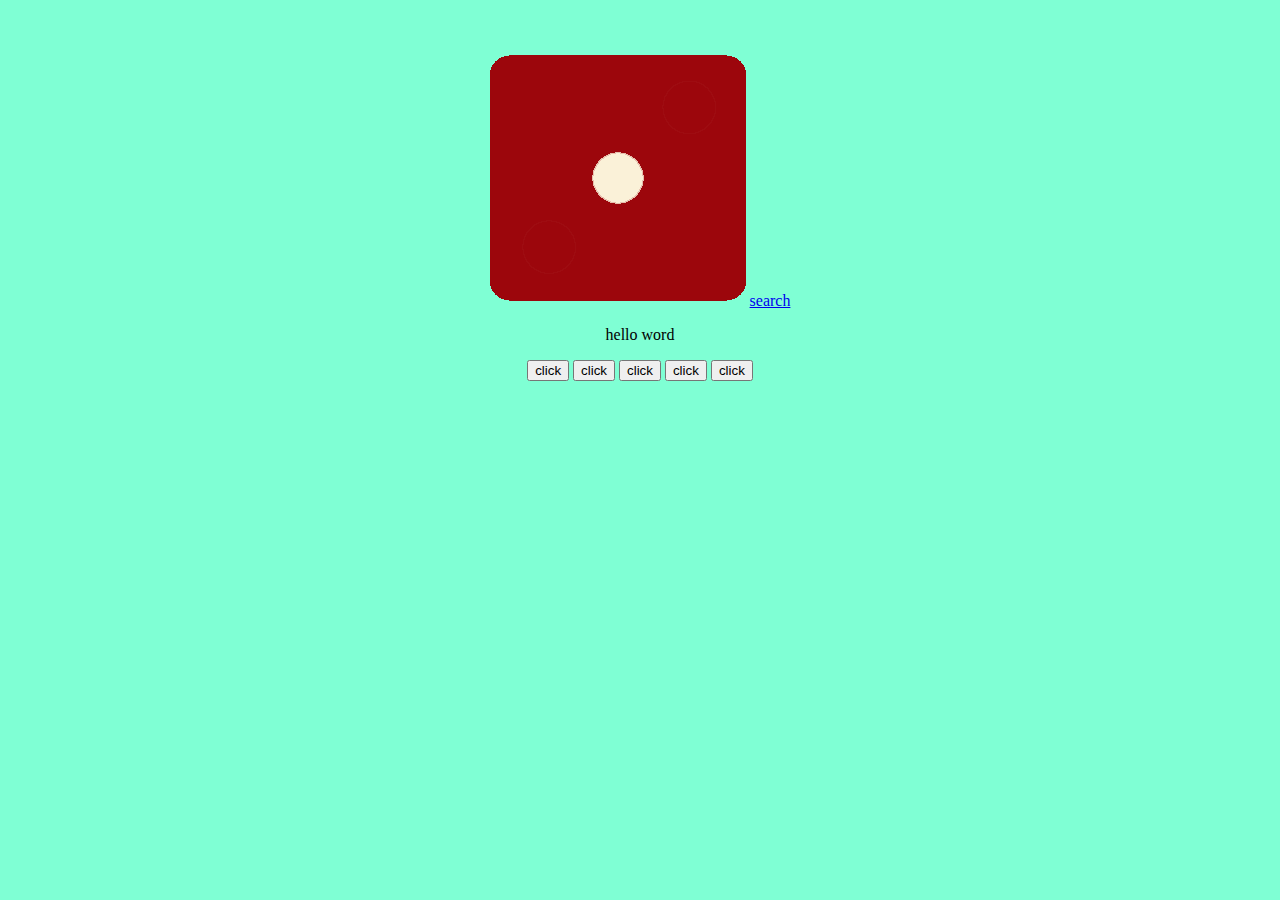
<file: Jquery/index.html>
<!DOCTYPE html>
<html lang="en">
<head>
    <meta charset="UTF-8">
    <meta name="viewport" content="width=device-width, initial-scale=1.0">
    <title>Jquery</title>

    <link rel="stylesheet" href="style.css">
    <script src="https://code.jquery.com/jquery-3.7.0.js" integrity="sha256-JlqSTELeR4TLqP0OG9dxM7yDPqX1ox/HfgiSLBj8+kM=" crossorigin="anonymous"></script>

</head>
<body>
    <div class="container">
        <img src="../Dom/images/dice1.png">
        <a href="https://www.google.com/">search</a>
        <p>hello word</p>
        <button >click</button>
        <button >click</button>
        <button >click</button>
        <button >click</button>
        <button >click</button>

</div>


    <script src="index.js"></script>

</body>
</html>
</file>
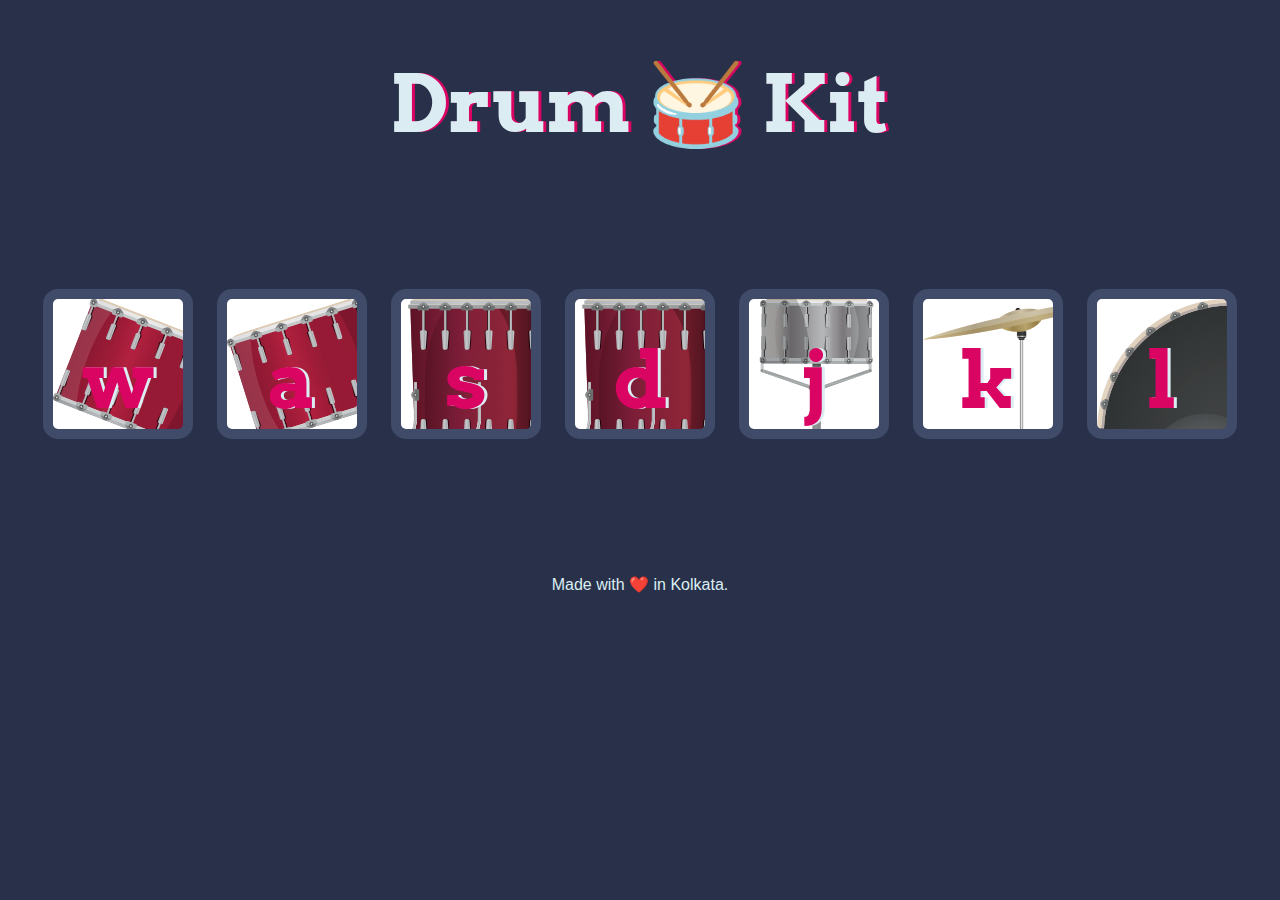
<file: Dom/drum.html>
<!DOCTYPE html>
<html lang="en" dir="ltr">

<head>
  <meta charset="utf-8">
  <title>Drum Kit</title>
  <link rel="stylesheet" href="css/drum.css">
  <link href="https://fonts.googleapis.com/css?family=Arvo" rel="stylesheet">
</head>

<body>

  <h1 id="title">Drum 🥁 Kit</h1>
  <div class="set">
    <button class="w drum">w</button>
    <button class="a drum">a</button>
    <button class="s drum">s</button>
    <button class="d drum">d</button>
    <button class="j drum">j</button>
    <button class="k drum">k</button>
    <button class="l drum">l</button>
  </div>


  <footer>
    Made with ❤️ in Kolkata.
  </footer>

  <script src="js/drum-index.js" charset="UTF-8"></script>

</body>

</html>
</file>
<file: Jquery/style.css>
body{
    background-color: aquamarine;
}

.container{
    text-align: center;
    margin-top: 50px;
}

.button{
    color: blue;
}
</file>
<file: Dom/css/drum.css>
body {
    text-align: center;
    background-color: #283149;
  }
  
  h1 {
    font-size: 5rem;
    color: #DBEDF3;
    font-family: "Arvo", cursive;
    text-shadow: 3px 0 #DA0463;
  
  }
  
  footer {
    color: #DBEDF3;
    font-family: sans-serif;
  }
  
  .w {
    background-image: url("../images/tom1.png");
  
  }
  
  .a {
    background-image: url("../images/tom2.png");

  
  }
  
  .s {
  
    background-image: url("../images/tom3.png");
  }
  
  .d {
    background-image: url("../images/tom3.png");
  
  }
  
  .j {
    background-image: url("../images/snare.png");
  
  }
  
  .k {
    background-image: url("../images/crash.png");
  }
  
  .l {
    background-image: url("../images/kick.png");

  
  }
  
  .set {
    margin: 10% auto;
  }
  
  .game-over {
    background-color: red;
    opacity: 0.8;
  }
  
  .pressed {
    box-shadow: 0 3px 4px 0 #DBEDF3;
    opacity: 0.5;
  }
  
  .red {
    color: red;
  }
  
  .drum {
    outline: none;
    border: 10px solid #404B69;
    font-size: 5rem;
    font-family: 'Arvo', cursive;
    line-height: 2;
    font-weight: 900;
    color: #DA0463;
    text-shadow: 3px 0 #DBEDF3;
    border-radius: 15px;
    display: inline-block;
    width: 150px;
    height: 150px;
    text-align: center;
    margin: 10px;
    background-color: white;
  }
</file>
